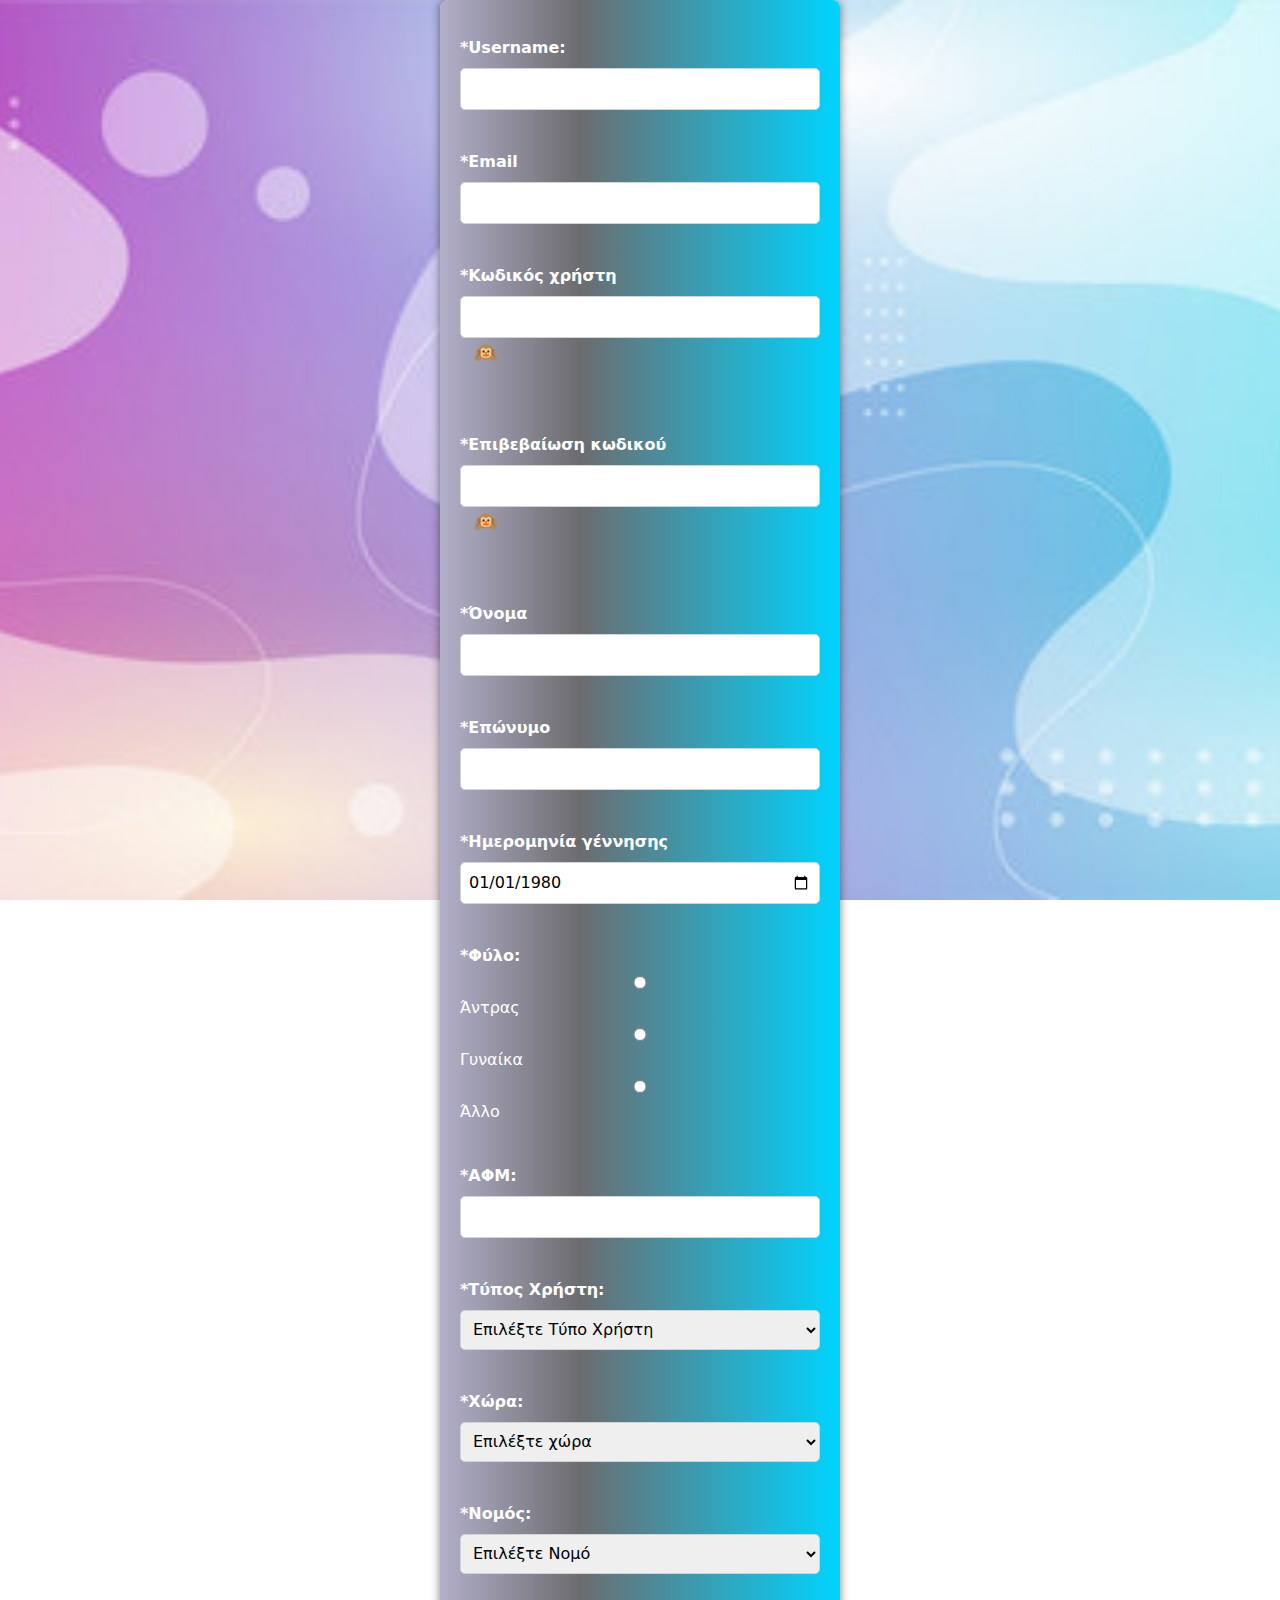
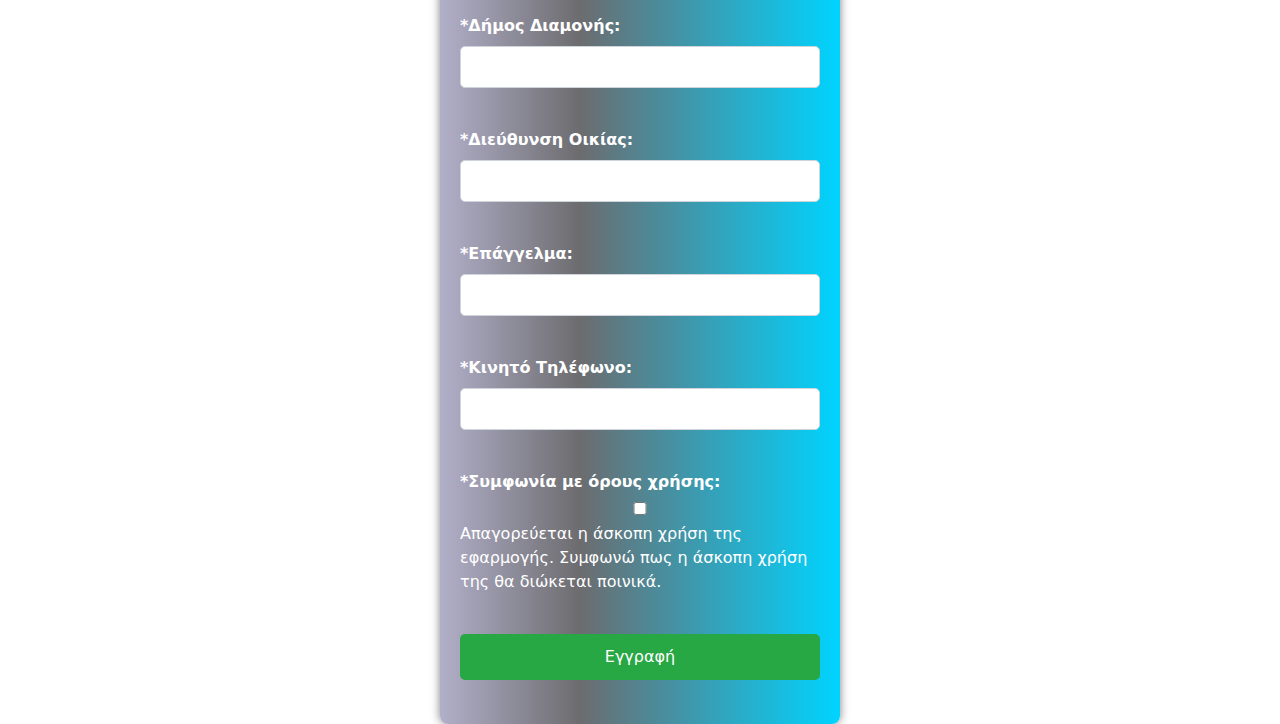
<file: assignment1/index.html>
<!DOCTYPE html>
<html lang="en">
<head>
    <meta charset="UTF-8">
    <meta http-equiv="X-UA-Compatible" content="IE=edge">
    <meta name="viewport" content="width=device-width, initial-scale=1.0">
    <meta name="Author" content="IOANNIS CHATZIANTONIOU">
    <meta name="Author" content="csd5193">
    <link rel="stylesheet" href="style.css">
    <link href="https://cdn.jsdelivr.net/npm/bootstrap@5.3.3/dist/css/bootstrap.min.css" rel="stylesheet" integrity="sha384-QWTKZyjpPEjISv5WaRU9OFeRpok6YctnYmDr5pNlyT2bRjXh0JMhjY6hW+ALEwIH" crossorigin="anonymous">
    <title>My Form</title>
</head>
<body>
    <form id="myForm" class="text-white" action="index.php" method="POST" enctype="multipart/form-data">

        <label for="username">*Username:</label>                        <!-- username at english -->
        <input type="text" id="username" minlength="8"
            pattern="[A-Za-z][A-Za-z0-9]{7,}" title="Username must be
            at least 8 characters and start with a letter." required>
        <br><br>

        <label for="email">*Email</label>                               <!-- email with @ -->
        <input type="email" id="email" required>
        <br><br>

        <label for="password">*Κωδικός χρήστη</label>                   <!-- password -->

        <div class="password-container">
        <input type="password" id="password" minlength="8" maxlength="18"
            pattern="(?=.*[A-Z])(?=.*\d)(?=.*[\W_]).{8,18}" required>
        <button type="button" id="eye">🙉</button>
        </div>
        <span id="passwordStrong" class="passwordStrong"></span>
        <br><br>

        <label for="confirmPassword">*Επιβεβαίωση κωδικού</label>       <!-- password -->

        <div class="password-container">
        <input type="password" id="confirmPassword" minlength="8" maxlength="18" 
            pattern="(?=.*[A-Z])(?=.*\d)(?=.*[\W_]).{8,18}" required>
        <button type="button" id="eye2">🙉</button>
        </div>
        <span id="passwordNotMatch" class="passwordNotMatch"></span>
        <br><br>

        <label for="firstname">*Όνομα</label>                           <!-- firstname greek or english -->
        <input type="text" id="firstname" minlength="3" maxlength="30"
            pattern="[A-Za-zΑ-Ωα-ω]{3,30}" required>
        <br><br>

        <label for="lastname">*Επώνυμο</label>                          <!-- lastname greek or english -->    
        <input type="text" id="lastname" minlength="3" maxlength="30"
            pattern="[A-Za-zΑ-Ωα-ω]{3,30}" required>
        <br><br>

        <label for="birthdate">*Ημερομηνία γέννησης </label>            <!-- born date -->
        <input type="date" id="birthdate" min="1920-01-01" max="2011-12-31" value="1980-01-01">
        <br><br>

        <label id="gender">*Φύλο:</label><br>                           <!-- gender -->
        <input type="radio" id="male" name="gender" value="male" required>Άντρας
        <input type="radio" id="female" name="gender" value="female">Γυναίκα
        <input type="radio" id="other" name="gender" value="other">Άλλο
        <br><br>

        <label for="afm">*ΑΦΜ:</label>                                  <!-- AFM 10 numbers -->
        <input type="text" id="afm" name="afm" pattern="\d{10}" required>
        <br><br>

        <label for="type">*Τύπος Χρήστη:</label>                        <!-- types of user -->
        <select id="type" required>
            <option value="" disabled selected>Επιλέξτε Τύπο Χρήστη</option>
            <option value="user">Απλός Χρήστης</option>
            <option value="volunteer">Εθελοντής Πυροσβέστης</option>
        </select>
        <br><br>

        <div id="volunteerF" style="display: none;">               <!-- volunteer -->
            <label for="volunteer_type">Κατηγορία:</label>
            <select id="volunteer_type">
                <option value="simple">Μάχιμοι Εθελοντές Πυροσβέστες</option>
                <option value="driver">Οδηγοί-Χειριστές Πυροσβεστικών οχημάτων</option>
            </select>
            <br><br>

            <label for="height">Ύψος:</label>
            <input type="number" id="height" min="1.45" max="2.20" step="0.01">
            <br><br>

            <label for="weight">Βάρος:</label>
            <input type="number" id="weight" min="40" max="160">
            <br><br>
        </div>

        <label for="country">*Χώρα:</label>                             <!-- country -->
        <select id="country" required>
            <option value="" disabled selected>Επιλέξτε χώρα</option>
            <option value="GR">Ελλάδα</option>
            <option value="AF">Afghanistan</option>
            <option value="AX">Åland Islands</option>
            <option value="AL">Albania</option>
            <option value="DZ">Algeria</option>
            <option value="AS">American Samoa</option>
            <option value="AD">Andorra</option>
            <option value="AO">Angola</option>
            <option value="AI">Anguilla</option>
            <option value="AQ">Antarctica</option>
            <option value="AG">Antigua and Barbuda</option>
            <option value="AR">Argentina</option>
            <option value="AM">Armenia</option>
            <option value="AW">Aruba</option>
            <option value="AU">Australia</option>
            <option value="AT">Austria</option>
            <option value="AZ">Azerbaijan</option>
            <option value="BS">Bahamas</option>
            <option value="BH">Bahrain</option>
            <option value="BD">Bangladesh</option>
            <option value="BB">Barbados</option>
            <option value="BY">Belarus</option>
            <option value="BE">Belgium</option>
            <option value="BZ">Belize</option>
            <option value="BJ">Benin</option>
            <option value="BM">Bermuda</option>
            <option value="BT">Bhutan</option>
            <option value="BO">Bolivia (Plurinational State of)</option>
            <option value="BA">Bosnia and Herzegovina</option>
            <option value="BW">Botswana</option>
            <option value="BV">Bouvet Island</option>
            <option value="BR">Brazil</option>
            <option value="IO">British Indian Ocean Territory</option>
            <option value="BN">Brunei Darussalam</option>
            <option value="BG">Bulgaria</option>
            <option value="BF">Burkina Faso</option>
            <option value="BI">Burundi</option>
            <option value="CV">Cabo Verde</option>
            <option value="KH">Cambodia</option>
            <option value="CM">Cameroon</option>
            <option value="CA">Canada</option>
            <option value="BQ">Caribbean Netherlands</option>
            <option value="KY">Cayman Islands</option>
            <option value="CF">Central African Republic</option>
            <option value="TD">Chad</option>
            <option value="CL">Chile</option>
            <option value="CN">China</option>
            <option value="CX">Christmas Island</option>
            <option value="CC">Cocos (Keeling) Islands</option>
            <option value="CO">Colombia</option>
            <option value="KM">Comoros</option>
            <option value="CG">Congo</option>
            <option value="CD">Congo, Democratic Republic of the</option>
            <option value="CK">Cook Islands</option>
            <option value="CR">Costa Rica</option>
            <option value="HR">Croatia</option>
            <option value="CU">Cuba</option>
            <option value="CW">Curaçao</option>
            <option value="CY">Cyprus</option>
            <option value="CZ">Czech Republic</option>
            <option value="CI">Côte d'Ivoire</option>
            <option value="DK">Denmark</option>
            <option value="DJ">Djibouti</option>
            <option value="DM">Dominica</option>
            <option value="DO">Dominican Republic</option>
            <option value="EC">Ecuador</option>
            <option value="EG">Egypt</option>
            <option value="SV">El Salvador</option>
            <option value="GQ">Equatorial Guinea</option>
            <option value="ER">Eritrea</option>
            <option value="EE">Estonia</option> 
        </select>
        <br><br>

        <label for="prefecture">*Νομός:</label>                         <!-- prefecture -->
        <select id="prefecture" required>
            <option value="" disabled selected>Επιλέξτε Νομό</option>
            <option value="Heraklion">Ηράκλειο</option>
            <option value="Chania">Χανιά</option>
            <option value="Rethymno">Ρέθυμνο</option>
            <option value="Lasithi">Λασίθι</option>
        </select>
        <br><br>

        <label for="municipality">*Δήμος Διαμονής:</label>              <!-- municipality -->
        <input type="text" id="municipality" pattern="[A-Za-zΑ-Ωα-ω]{3,30}" required>
        <br><br>

        <label for="address">*Διεύθυνση Οικίας:</label>                 <!-- address -->
        <input type="text" id="address" pattern=".{10,150}" required>
        <br><br>

        <label for="job">*Επάγγελμα:</label>                            <!-- job -->
        <input type="text" id="job" pattern=".{3,30}" required>
        <br><br>

        <label for="telephone">*Κινητό Τηλέφωνο:</label>                <!-- phone number 10-14 digits -->
        <input type="tel" id="telephone" pattern="\d{10,14}" required> 
        <br><br>

        <label for="terms">*Συμφωνία με όρους χρήσης:</label>           <!-- terms of agreement-->
        <input type="checkbox" id="terms" name="terms" required>        <!-- checkbox -->
        <p id="termsMsg">Απαγορεύεται η άσκοπη χρήση της εφαρμογής. Συμφωνώ πως η άσκοπη χρήση της θα διώκεται ποινικά.</p>
        
        <button type="submit" id="submit">Εγγραφή</button>                          <!-- submit button -->
        <br><br>
        
    </form>

    <div id="Json" style="white-space: pre-wrap; margin-top: 20px;"></div>

    <script src="https://cdn.jsdelivr.net/npm/@popperjs/core@2.11.8/dist/umd/popper.min.js" integrity="sha384-I7E8VVD/ismYTF4hNIPjVp/Zjvgyol6VFvRkX/vR+Vc4jQkC+hVqc2pM8ODewa9r" crossorigin="anonymous"></script>
    <script src="https://cdn.jsdelivr.net/npm/bootstrap@5.3.3/dist/js/bootstrap.bundle.min.js" integrity="sha384-YvpcrYf0tY3lHB60NNkmXc5s9fDVZLESaAA55NDzOxhy9GkcIdslK1eN7N6jIeHz" crossorigin="anonymous"></script>
    <script src="index.js"></script>
</body>
</html>
</file>
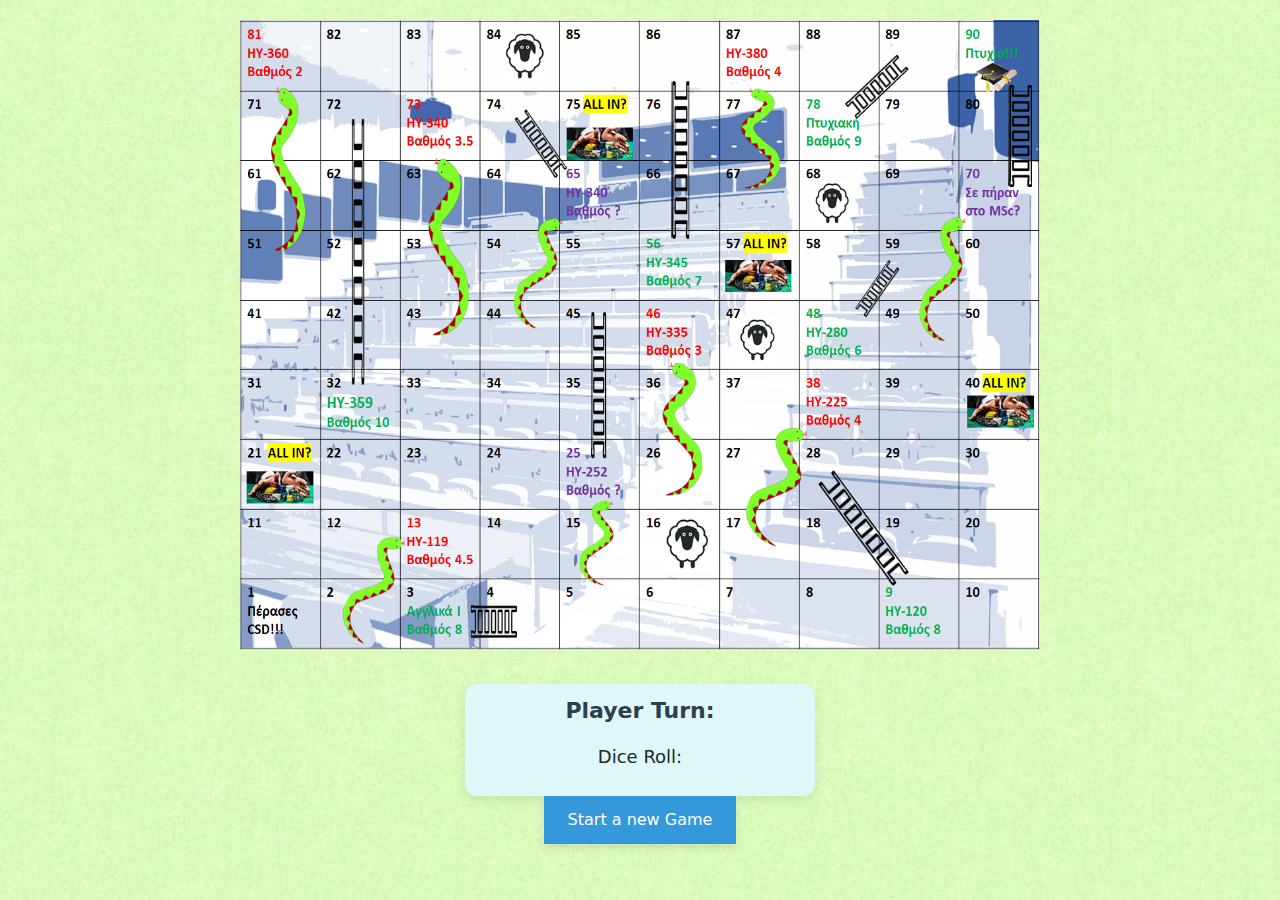
<file: assignment3/snakes and ladders_csd - 2024_2025/snakes_ladders_csd.html>
<!DOCTYPE html>
<html>
<head>
<link rel="stylesheet" href="myStyle.css">
<script src="game.js"></script>
<script src="initBoard.js"></script>
<title>SnakesNLadders</title>
<link href="https://cdn.jsdelivr.net/npm/bootstrap@5.3.3/dist/css/bootstrap.min.css" rel="stylesheet" integrity="sha384-QWTKZyjpPEjISv5WaRU9OFeRpok6YctnYmDr5pNlyT2bRjXh0JMhjY6hW+ALEwIH" crossorigin="anonymous">
</head>
<body onload=initBoard()>

    <table  id="mainTable">
    </table>
    <br>
    <!-- <button onclick="changePosition(5)">Click me Please</button> -->


    <div id="infoBox">
        <p id="turnInfo">Player Turn: </p>
        <p id="diceResult">Dice Roll: </p>
    </div>

    <button type="button" id="new" onclick="newGame()" style="display: block;" onmouseover="playPickSound()">Start a new Game</button>
    <button type="button" id="continue" onclick="start()" style="display: none;">Roll the Dice</button>

    <script>
        let pickSound=new Audio('sounds/pick.mp3');
        function playPickSound() {
            pickSound.play();
        }
    </script>
    <script src="https://cdn.jsdelivr.net/npm/@popperjs/core@2.11.8/dist/umd/popper.min.js" integrity="sha384-I7E8VVD/ismYTF4hNIPjVp/Zjvgyol6VFvRkX/vR+Vc4jQkC+hVqc2pM8ODewa9r" crossorigin="anonymous"></script>
    <script src="https://cdn.jsdelivr.net/npm/bootstrap@5.3.3/dist/js/bootstrap.bundle.min.js" integrity="sha384-YvpcrYf0tY3lHB60NNkmXc5s9fDVZLESaAA55NDzOxhy9GkcIdslK1eN7N6jIeHz" crossorigin="anonymous"></script>
</body>

</html>
</file>
<file: assignment1/style.css>
body{
    margin: 0;      /* Removes the default page body margins */
    padding: 0;     /* Removes the default body padding of the page */
    display: flex;
    justify-content: center;
    align-items: center;
    background-image: url('b2.jpg'); 
    background-size: cover;
    background-position: center;
    background-attachment: fixed;
}

form{
    padding: 20px;
    border-radius: 8px;
    max-width: 400px;
    width: 100%;
    background:linear-gradient(90deg,rgb(178, 175, 201), rgb(108, 108, 111) 35%,rgba(0,212,255,1) 100%);
    box-shadow: 0px 0px 10px rgba(0, 0, 0, 0.5); 
}

form label {
    color: #ffffff; 
    font-weight: bold;
    margin-top: 1rem;
}

form input[type="text"],
form input[type="email"],
form input[type="password"],
form input[type="date"],
form input[type="tel"],
form select,
form input[type="radio"],
form input[type="checkbox"] {
    border: 1px solid #ced4da;
    border-radius: 5px;
    padding: 0.5rem;
    width: 100%;
    margin-top: 0.5rem;
    text-align: left;
}


form select {
    height: 2.5rem;
}

button#eye,
button#eye2 {
    background: transparent;
    border: none;
    font-size: 1.2rem;
    cursor: pointer;
    color: #ffffff;
    margin-left: 0.5rem;
}

button#submit {
    background-color: #28a745; 
    color: white;
    border: none;
    padding: 0.7rem 1.5rem;
    border-radius: 5px;
    margin-top: 1.5rem;
    cursor: pointer;
    width: 100%;
}

button#submit:hover {
    background-color: #218838; 
}

#passwordStrong,
#passwordNotMatch {
    font-size: 0.9rem;
    font-weight: bold;
}

#passwordStrong {
    color: #ffc107; 
}

#passwordNotMatch {
    color: #dc3545; 
}

/* for smaller devices */
@media (max-width: 576px) {
    form {
        padding: 1rem;
    }
}
</file>
<file: assignment3/snakes and ladders_csd - 2024_2025/myStyle.css>
.ex1
    {
      position: relative;
      top: 0;
      left: 0;
    }
    .ex2
    {
      position: absolute;
      top: 60px;
      left: 80px;
    }

table,td {padding: 0px; margin: 0px; /*cellspacing: 0; cellpadding:0; */
 border-collapse:collapse; border-spacing: 0px;  border:none; 
}
img { display:block;   }


body {
  font-family: 'Arial', sans-serif;
  background-image: url('myimages/background2.jpg');
  background-size: 100%;
  background-position: center;
  background-attachment: fixed;

  display: flex;
  flex-direction: column;
  align-items: center;
  justify-content: center;
  /*height: 100vh;*/
  margin: 0;
  padding: 20px;
}


#infoBox {
  background-color: rgba(224, 246, 255, 0.9);
  border-radius: 12px;
  padding: 10px;
  max-width: 350px;
  width: 100%;
  box-shadow: 0 4px 12px rgba(0, 0, 0, 0.1);
  margin-top: 10px;
  text-align: center;
}

#turnInfo {
  font-weight: bold;
  color: #2c3e50;
  font-size: 22px;
}

#diceResult {
  font-size: 18px;
  /*color: #34495e;*/
  margin-top: 10px;
}


button {
  background-color: #4caf50;
  color: white;
  font-size: 18px;
  padding: 12px 24px;
  border: none;
  border-radius: 8px;
  cursor: pointer;
  transition: transform 0.3s ease, background-color 0.3s ease;
  box-shadow: 0 4px 8px rgba(0, 0, 0, 0.1);
}

button:hover {
  background-color: #45a049;
  transform: scale(1.05);  
}

button:focus {
  outline: none;
}

#new {
  background-color: #3498db;
}

#new:hover {
  background-color: #2980b9;
}

#continue {
  background-color: #f39c12;
}

#continue:hover {
  background-color: #e67e22;
}

@media (max-width: 768px) {
  #infoBox {
      font-size: 14px;
  }

  button {
      font-size: 16px;
      padding: 10px 18px;
  }
}
</file>
